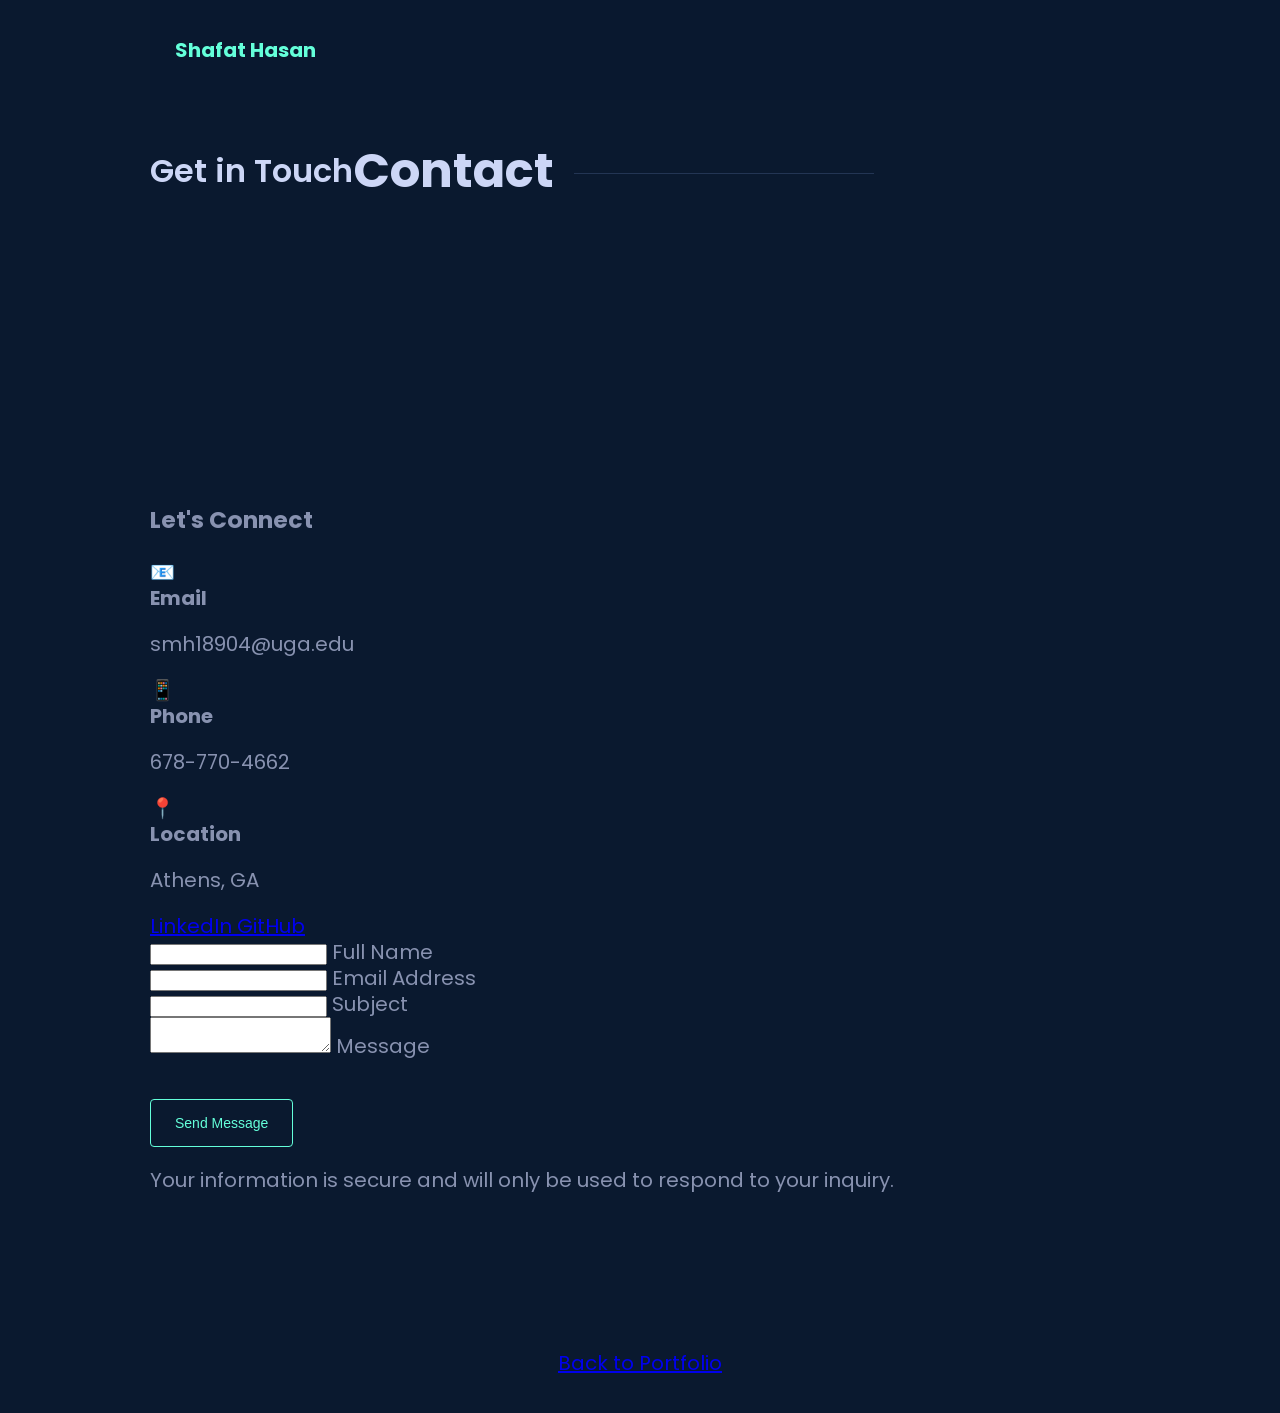
<file: contact.html>
<!DOCTYPE html>
<html lang="en">
<head>
    <meta charset="UTF-8">
    <meta name="viewport" content="width=device-width, initial-scale=1.0">
    <title>Contact - Shafat Hasan</title>
    <link rel="stylesheet" href="css/style.css">
</head>
<body>
    <div class="container">
        <!-- Navigation -->
        <nav>
            <p>Shafat Hasan</p>
            <a href="index.html">About</a>
        </nav>

        <!-- Contact Header -->
        <section>
            <div class="section-header">
                <div class="section-label">Get in Touch</div>
                <h1 class="section-title">Contact</h1>
                <div class="section-rule"></div>
            </div>
        </section>

        <!-- Contact Form Section -->
        <section class="contact-section">
            <div class="contact-card">
                <!-- Left Panel - Contact Info -->
                <div class="contact-info">
                    <h3>Let's Connect</h3>
                    <div class="contact-details">
                        <div class="contact-item">
                            <span class="contact-icon">📧</span>
                            <div>
                                <strong>Email</strong>
                                <p>smh18904@uga.edu</p>
                            </div>
                        </div>
                        <div class="contact-item">
                            <span class="contact-icon">📱</span>
                            <div>
                                <strong>Phone</strong>
                                <p>678-770-4662</p>
                            </div>
                        </div>
                        <div class="contact-item">
                            <span class="contact-icon">📍</span>
                            <div>
                                <strong>Location</strong>
                                <p>Athens, GA</p>
                            </div>
                        </div>
                    </div>
                    <div class="social-links">
                        <a href="https://www.linkedin.com/in/shafat-hasan-60982a381/" target="_blank" class="social-link">
                            <span>LinkedIn</span>
                        </a>
                        <a href="https://github.com/ShafatHasan" target="_blank" class="social-link">
                            <span>GitHub</span>
                        </a>
                    </div>
                </div>

                <!-- Right Panel - Contact Form -->
                <div class="contact-form">
                    <form method="POST" action="https://formsubmit.co/shafat.ny@gmail.com">
                        <div class="form-group one-col">
                            <input type="text" id="name" name="name" required placeholder=" ">
                            <label for="name">Full Name</label>
                        </div>
                        
                        <div class="form-group one-col">
                            <input type="email" id="email" name="email" required placeholder=" ">
                            <label for="email">Email Address</label>
                        </div>
                        
                        <div class="form-group one-col">
                            <input type="text" id="subject" name="subject" placeholder=" ">
                            <label for="subject">Subject</label>
                        </div>
                        
                        <div class="form-group one-col">
                            <textarea id="message" name="message" required placeholder=" "></textarea>
                            <label for="message">Message</label>
                        </div>
                        
                        <button type="submit" class="btn-primary contact-submit">Send Message</button>
                        
                        <p class="privacy-note">
                            Your information is secure and will only be used to respond to your inquiry.
                        </p>
                    </form>
                </div>
            </div>
        </section>

        <!-- Footer -->
        <footer>
            <a href="index.html">Back to Portfolio</a>
        </footer>
    </div>
</body>
</html>
</file>
<file: css/style.css>
@import url('https://fonts.googleapis.com/css2?family=Poppins:wght@300;400;500;600;700&display=swap');

:root {
  --dark-navy: #0a192f;
  --navy: #0d2441;
  --light-navy: #112240;
  --lightest-navy: #233554;
  --navy-shadow: rgba(2, 12, 27, 0.7);
  --slate: #8892b0;
  --light-slate: #a8b2d1;
  --lightest-slate: #ccd6f6;
  --white: #e6f1ff;
  --cyan: #64ffda;
  --font-sans: 'Poppins', sans-serif;
  --fz-xxl: 22px;
  --fz-xl: 20px;
  --fz-lg: 18px;
  --fz-md: 16px;
  --fz-sm: 14px;
  --fz-xs: 12px;
  --border-radius: 4px;
  --nav-height: 100px;
  --nav-scroll-height: 70px;
  --easing: cubic-bezier(0.645, 0.045, 0.355, 1);
  --transition: all 0.25s cubic-bezier(0.645, 0.045, 0.355, 1);
}

html {
  scroll-behavior: smooth;
}

body {
  margin: 0;
  width: 100%;
  min-height: 100%;
  overflow-x: hidden;
  -moz-osx-font-smoothing: grayscale;
  -webkit-font-smoothing: antialiased;
  background-color: var(--dark-navy);
  color: var(--slate);
  font-family: var(--font-sans);
  font-size: var(--fz-xl);
  line-height: 1.3;
}

#particles-js {
  position: fixed;
  width: 100%;
  height: 100%;
  z-index: -1;
}

.container {
  padding: 0 25px;
}

section {
  margin: 0 auto;
  padding: 100px 0;
  max-width: 1000px;
}

.section-header {
    display: flex;
    align-items: center;
    margin-bottom: 40px;
    font-size: 1.5rem;
    font-weight: 600;
    color: var(--lightest-slate);
}

.section-header::after {
    content: "";
    display: block;
    position: relative;
    top: 1px;
    width: 100px;
    height: 1px;
    margin-left: 10px;
    background-color: var(--lightest-navy);
}

/* Navigation */
nav {
    display: flex;
    justify-content: space-between;
    align-items: center;
    position: fixed;
    top: 0;
    z-index: 11;
    padding: 0px 25px;
    width: 100%;
    height: var(--nav-height);
    background-color: rgba(10, 25, 47, 0.85);
    backdrop-filter: blur(10px);
    transition: var(--transition);
}

nav p {
    color: var(--cyan);
    font-weight: 700;
}

nav a {
    color: var(--lightest-slate);
    padding: 10px;
    text-decoration: none;
    transition: var(--transition);
}

nav a:hover {
    color: var(--cyan);
}

/* Hero Section */
header {
    display: flex;
    justify-content: center;
    flex-direction: column;
    align-items: flex-start;
    min-height: 100vh;
    padding-top: 100px;
}

header h1 {
    color: var(--cyan);
    margin: 0 0 20px 4px;
    font-size: var(--fz-md);
    font-weight: 400;
}

header .big-heading {
    margin: 0;
    font-size: clamp(36px, 8vw, 70px);
    font-weight: 600;
    color: var(--lightest-slate);
    line-height: 1.1;
}

header .subtitle {
    margin-top: 10px;
    font-size: clamp(28px, 6vw, 50px);
    color: var(--slate);
}

.hero-intro {
    margin: 20px 0 0;
    max-width: 540px;
}

.btn-primary {
    color: var(--cyan);
    background-color: transparent;
    border: 1px solid var(--cyan);
    border-radius: var(--border-radius);
    padding: 1rem 1.5rem;
    font-size: var(--fz-sm);
    line-height: 1;
    text-decoration: none;
    cursor: pointer;
    transition: var(--transition);
    margin-top: 40px;
}

.btn-primary:hover {
    background-color: rgba(100, 255, 218, 0.1);
}

/* About Section */
#about .about-grid {
    display: grid;
    grid-template-columns: 1fr;
    gap: 40px;
}

#about .about-text p {
    margin: 0 0 15px;
}

#about .about-text .btn-primary {
    margin-top: 20px;
}

#about .about-image {
    position: relative;
    width: 70%;
    max-width: 250px;
    margin: 0 auto;
}

#about .image-wrapper {
    position: relative;
    border-radius: var(--border-radius);
    background-color: var(--cyan);
}

#about .image-wrapper::before {
    content: '';
    position: absolute;
    top: 0;
    left: 0;
    width: 100%;
    height: 100%;
    border: 2px solid var(--cyan);
    border-radius: var(--border-radius);
    transition: var(--transition);
    transform: translate(10px, 10px);
    z-index: -1;
}

#about .image-wrapper:hover::before {
    transform: translate(8px, 8px);
}

#about .image-wrapper img {
    position: relative;
    border-radius: var(--border-radius);
    mix-blend-mode: multiply;
    filter: grayscale(100%) contrast(1);
    transition: var(--transition);
    width: 100%;
    vertical-align: middle;
}

#about .image-wrapper:hover img {
    filter: grayscale(0%) contrast(1);
    mix-blend-mode: normal;
}

/* Skills Section */
.skills-grid {
    display: grid;
    grid-template-columns: repeat(2, minmax(140px, 200px));
    gap: 10px;
    list-style: none;
    padding: 0;
    margin: 20px 0 0 0;
}

.skill-pill {
    position: relative;
    padding-left: 20px;
    font-size: var(--fz-sm);
    color: var(--slate);
}

.skill-pill::before {
    content: '▹';
    position: absolute;
    left: 0;
    color: var(--cyan);
    font-size: var(--fz-sm);
    line-height: 1.2;
}

/* Projects Section */
.projects-grid {
  list-style: none;
  padding: 0;
  margin: 0;
}

.project-card {
  display: grid;
  gap: 10px;
  grid-template-columns: 1fr;
  align-items: center;
  margin-bottom: 70px;
}

.project-content {
  position: relative;
  grid-row: 2;
  text-align: left;
}

.project-overline {
    margin: 10px 0;
    color: var(--cyan);
    font-size: var(--fz-xs);
    font-weight: 400;
}

.project-title {
    color: var(--lightest-slate);
    font-size: 1.5rem;
    margin: 0 0 20px;
}

.project-description {
    position: relative;
    z-index: 2;
    padding: 20px;
    border-radius: var(--border-radius);
    background-color: var(--light-navy);
    color: var(--light-slate);
    font-size: var(--fz-md);
    box-shadow: 0 10px 30px -15px var(--navy-shadow);
}

.project-tech-list {
    display: flex;
    flex-wrap: wrap;
    position: relative;
    z-index: 2;
    margin: 20px 0 10px;
    padding: 0;
    list-style: none;
}

.project-tech-list li {
    margin: 0 15px 5px 0;
    color: var(--light-slate);
    font-size: var(--fz-xs);
    white-space: nowrap;
}

.project-image {
    grid-row: 1;
    position: relative;
    z-index: 1;
    transition: var(--transition);
    height: 100%;
    opacity: 0.25;
}

.project-image a {
    width: 100%;
    height: 100%;
    background-color: var(--cyan);
    border-radius: var(--border-radius);
    vertical-align: middle;
}

.project-image img {
    border-radius: var(--border-radius);
    width: 100%;
    height: 100%;
    object-fit: cover;
    mix-blend-mode: multiply;
    filter: grayscale(100%) contrast(1) brightness(90%);
}

/* Experience & Education Section */
#experience .experience-card, #education .education-card {
    background-color: var(--light-navy);
    padding: 20px;
    border-radius: var(--border-radius);
    box-shadow: 0 10px 30px -15px var(--navy-shadow);
    transition: var(--transition);
}

#experience .experience-card:hover, #education .education-card:hover {
    transform: translateY(-5px);
    box-shadow: 0 20px 30px -15px var(--navy-shadow);
}

#experience .experience-card h3 {
    font-size: var(--fz-lg);
    color: var(--lightest-slate);
    margin-bottom: 5px;
}

#experience .experience-card .company {
    color: var(--cyan);
}

#experience .experience-card .range {
    color: var(--light-slate);
    font-size: var(--fz-xs);
    margin-bottom: 20px;
}

#experience .experience-card ul, #education .honors-list {
    list-style: none;
    padding: 0;
    margin: 0;
}

#experience .experience-card ul li, #education .honors-list li {
    position: relative;
    padding-left: 20px;
    font-size: var(--fz-sm);
    margin-bottom: 10px;
}

#experience .experience-card ul li::before, #education .honors-list li::before {
    content: '▹';
    position: absolute;
    left: 0;
    color: var(--cyan);
}

#education .education-card h3 {
    font-size: var(--fz-lg);
    color: var(--lightest-slate);
}

#education .education-card .degree {
    color: var(--light-slate);
    font-size: var(--fz-md);
    margin-bottom: 15px;
}

/* Footer */
footer {
  display: flex;
  justify-content: center;
  align-items: center;
  flex-direction: column;
  height: auto;
  min-height: 70px;
  padding: 15px;
  text-align: center;
}

.footer-content a {
    color: var(--slate);
    font-size: var(--fz-xs);
    text-decoration: none;
}

/* Scroll-triggered Animations */
[data-aos] {
  opacity: 0;
  transform: translateY(20px);
  transition-property: transform, opacity;
}

[data-aos].aos-animate {
  opacity: 1;
  transform: translateY(0);
}

/* Larger screen adjustments */
@media (min-width: 768px) {
    .container {
        padding: 0 100px;
    }

    .section-header {
        font-size: 2rem;
    }

    .section-header::after {
        width: 200px;
        top: 2px;
        margin-left: 20px;
    }

    #about .about-grid {
        grid-template-columns: 3fr 2fr;
        gap: 50px;
    }

    #about .about-image {
        width: 100%;
        max-width: 300px;
    }

    .skills-grid {
        grid-template-columns: repeat(auto-fit, minmax(140px, 1fr));
    }

    .project-card {
        grid-template-columns: repeat(12, 1fr);
    }

    .project-content {
        grid-column: 1 / 8;
        grid-row: 1;
        text-align: left;
    }

    .project-card:nth-of-type(odd) .project-content {
        grid-column: 5 / -1;
        text-align: right;
    }

    .project-image {
        grid-column: 6 / -1;
        grid-row: 1;
        opacity: 1;
    }

    .project-card:nth-of-type(odd) .project-image {
        grid-column: 1 / 8;
    }

    .project-description {
        font-size: var(--fz-lg);
    }

    .project-tech-list, .project-card:nth-of-type(odd) .project-tech-list {
        justify-content: flex-start;
    }
    
    .project-card:nth-of-type(odd) .project-tech-list {
        justify-content: flex-end;
    }

    .project-tech-list li, .project-card:nth-of-type(odd) .project-tech-list li {
        margin: 0 20px 5px 0;
    }

    .project-card:nth-of-type(odd) .project-tech-list li {
        margin: 0 0 5px 20px;
    }
}

@media (min-width: 1080px) {
    .container {
        padding: 0 150px;
    }

    .section-header::after {
        width: 300px;
    }
}
</file>
